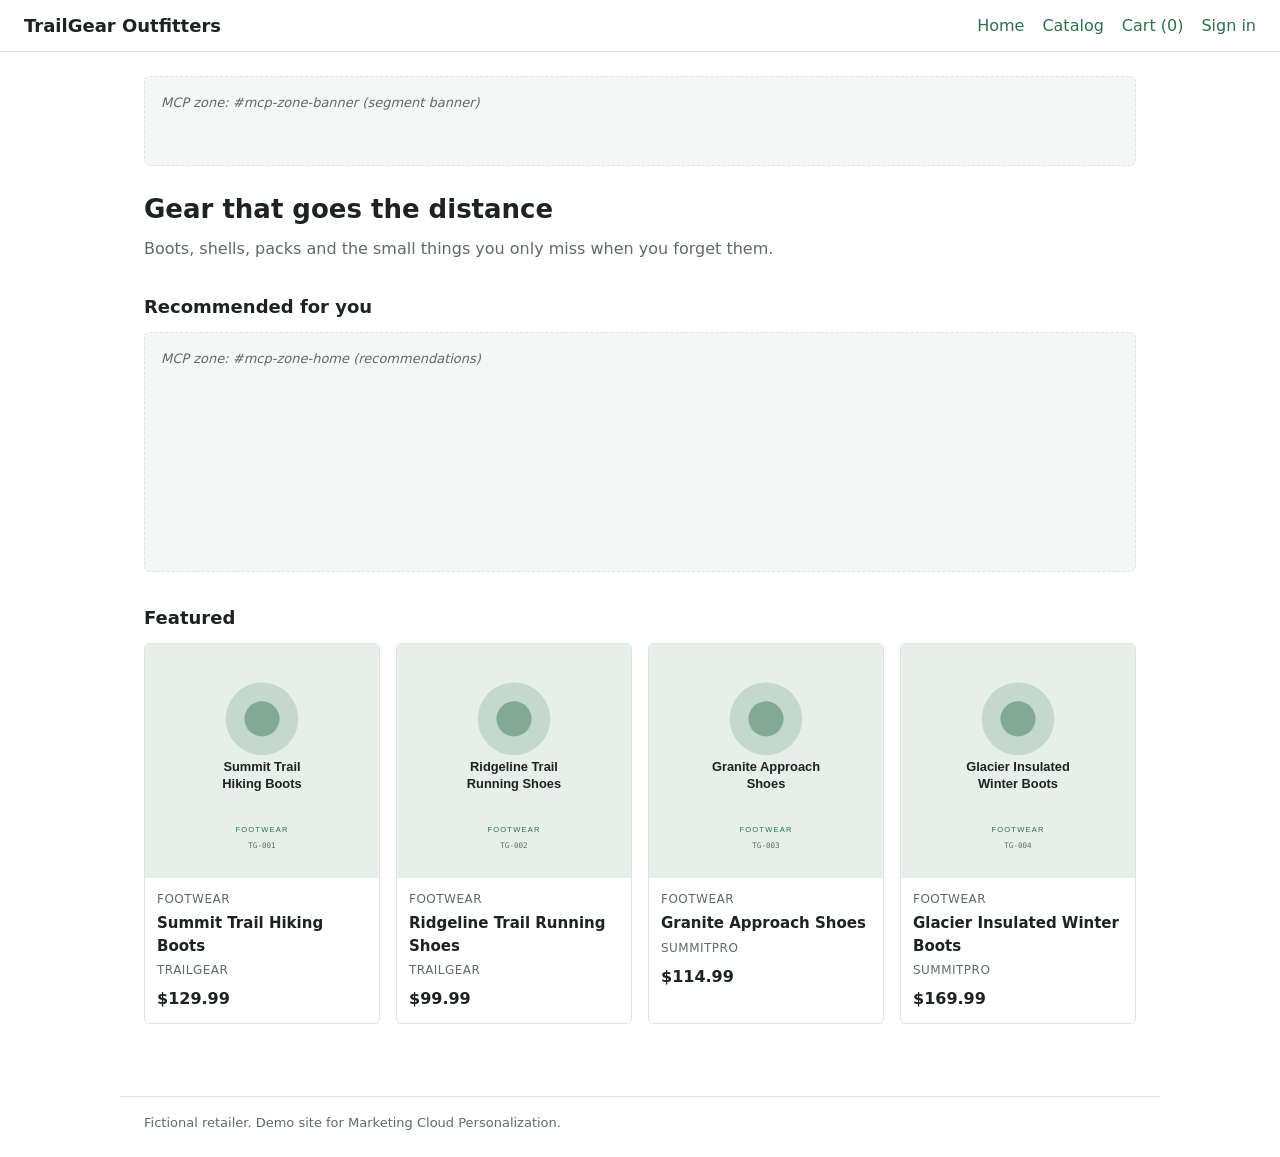
<file: index.html>
<!DOCTYPE html>
<html lang="en">
<head>
<meta charset="utf-8">
<meta name="viewport" content="width=device-width, initial-scale=1">
<title>TrailGear Outfitters</title>
<link rel="stylesheet" href="assets/css/style.css">
<!-- Data layer first. window.TG must exist before the beacon initialises
     (PLAN 1.2 / Appendix A). datalayer.js injects the beacon itself once
     window.TG is complete - do not add a beacon <script> tag here. -->
<script src="assets/js/datalayer.js" data-page-type="home"></script>
</head>
<body>

<header>
  <a class="brand" href="index.html">TrailGear Outfitters</a>
  <nav>
    <a href="index.html">Home</a>
    <a href="catalog.html">Catalog</a>
    <a href="cart.html">Cart (<span id="cart-count">0</span>)</a>
    <a href="signin.html" id="nav-user">Sign in</a>
  </nav>
</header>

<main>
  <!-- Zone: segment-driven banner (PLAN 4.3). Empty until a campaign targets it. -->
  <div class="mcp-zone banner" id="mcp-zone-banner" data-zone-label="MCP zone: #mcp-zone-banner (segment banner)"></div>

  <h1>Gear that goes the distance</h1>
  <p class="lede">Boots, shells, packs and the small things you only miss when you forget them.</p>

  <!-- Zone: recommendations, e.g. Recently Viewed (PLAN 4.2). -->
  <h2>Recommended for you</h2>
  <div class="mcp-zone" id="mcp-zone-home" data-zone-label="MCP zone: #mcp-zone-home (recommendations)"></div>

  <!-- Static, not personalised. Kept separate from the zones above so the demo
       never confuses hard-coded content with MCP output. -->
  <h2>Featured</h2>
  <div class="grid" id="featured-grid"></div>
</main>

<footer>Fictional retailer. Demo site for Marketing Cloud Personalization.</footer>

<script src="assets/js/app.js"></script>
</body>
</html>
</file>
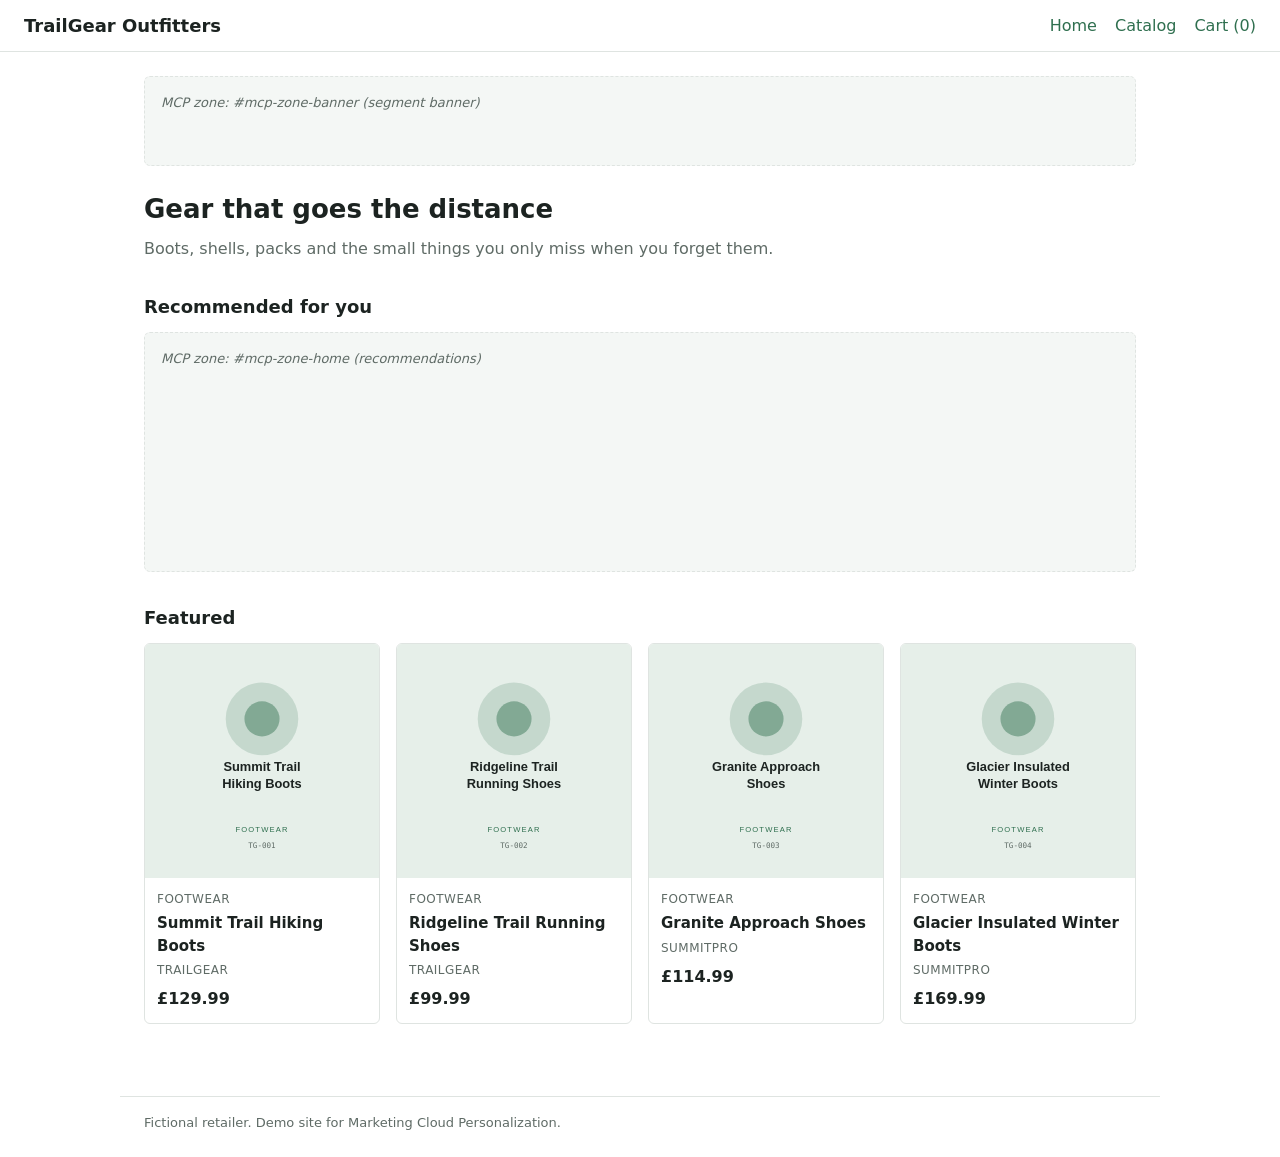
<file: mcp-demo-trailgear/index.html>
<!DOCTYPE html>
<html lang="en">
<head>
<meta charset="utf-8">
<meta name="viewport" content="width=device-width, initial-scale=1">
<title>TrailGear Outfitters</title>
<link rel="stylesheet" href="assets/css/style.css">
<!-- Data layer first. window.TG must exist before the beacon initialises
     (PLAN 1.2 / Appendix A). datalayer.js injects the beacon itself once
     window.TG is complete - do not add a beacon <script> tag here. -->
<script src="assets/js/datalayer.js" data-page-type="home"></script>
</head>
<body>

<header>
  <a class="brand" href="index.html">TrailGear Outfitters</a>
  <nav>
    <a href="index.html">Home</a>
    <a href="catalog.html">Catalog</a>
    <a href="cart.html">Cart (<span id="cart-count">0</span>)</a>
  </nav>
</header>

<main>
  <!-- Zone: segment-driven banner (PLAN 4.3). Empty until a campaign targets it. -->
  <div class="mcp-zone banner" id="mcp-zone-banner" data-zone-label="MCP zone: #mcp-zone-banner (segment banner)"></div>

  <h1>Gear that goes the distance</h1>
  <p class="lede">Boots, shells, packs and the small things you only miss when you forget them.</p>

  <!-- Zone: recommendations, e.g. Recently Viewed (PLAN 4.2). -->
  <h2>Recommended for you</h2>
  <div class="mcp-zone" id="mcp-zone-home" data-zone-label="MCP zone: #mcp-zone-home (recommendations)"></div>

  <!-- Static, not personalised. Kept separate from the zones above so the demo
       never confuses hard-coded content with MCP output. -->
  <h2>Featured</h2>
  <div class="grid" id="featured-grid"></div>
</main>

<footer>Fictional retailer. Demo site for Marketing Cloud Personalization.</footer>

<script src="assets/js/app.js"></script>
</body>
</html>
</file>
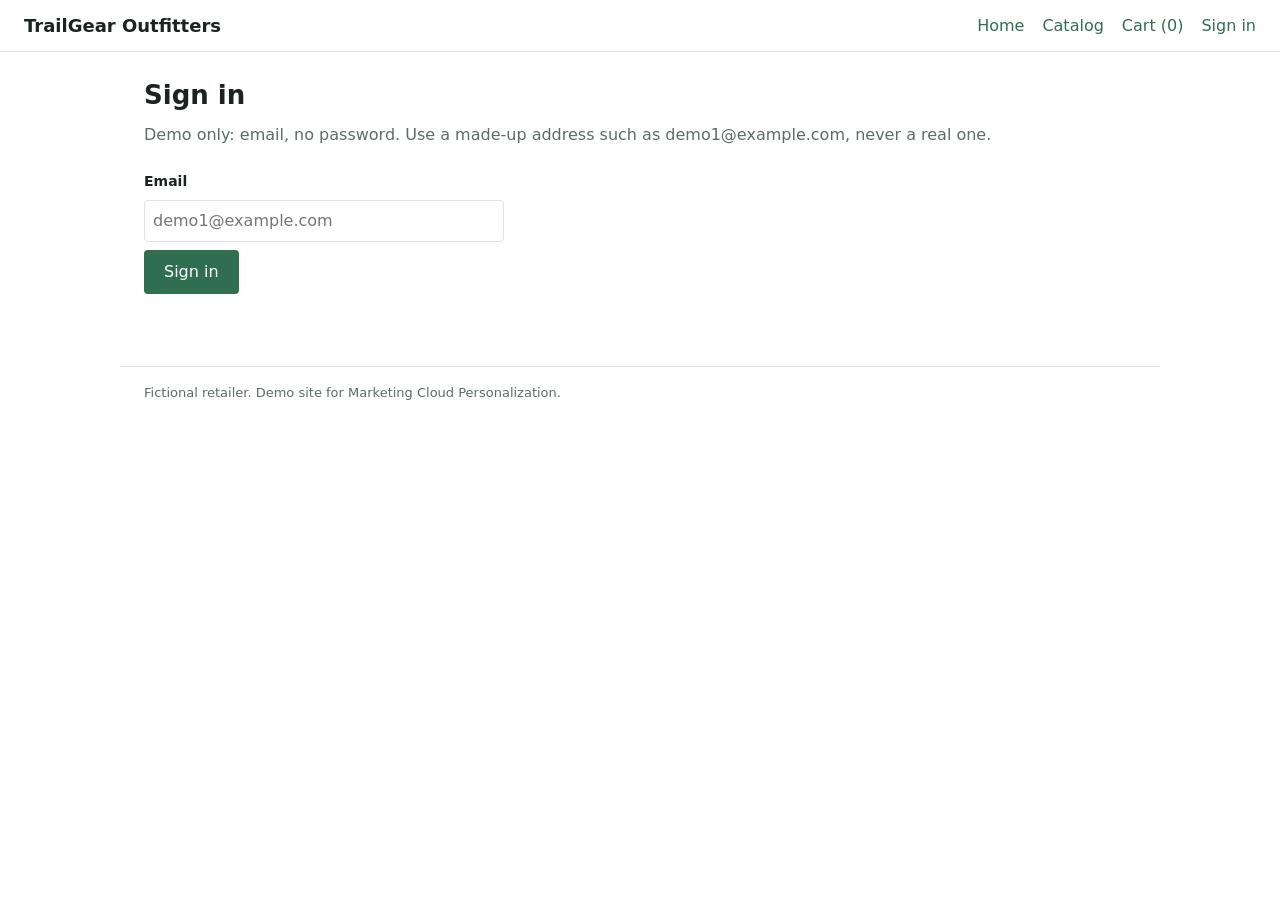
<file: signin.html>
<!DOCTYPE html>
<html lang="en">
<head>
<meta charset="utf-8">
<meta name="viewport" content="width=device-width, initial-scale=1">
<title>Sign in | TrailGear Outfitters</title>
<link rel="stylesheet" href="assets/css/style.css">
<!-- pageType "signin". Submitting the form is what triggers identity
     resolution: app.js stores the email via window.TG.signIn(), and the
     sitemap's submit listener sends it to MCP (PLAN 7). -->
<script src="assets/js/datalayer.js" data-page-type="signin"></script>
</head>
<body>

<header>
  <a class="brand" href="index.html">TrailGear Outfitters</a>
  <nav>
    <a href="index.html">Home</a>
    <a href="catalog.html">Catalog</a>
    <a href="cart.html">Cart (<span id="cart-count">0</span>)</a>
    <a href="signin.html" id="nav-user">Sign in</a>
  </nav>
</header>

<main>
  <h1>Sign in</h1>
  <p class="lede">Demo only: email, no password. Use a made-up address such as demo1@example.com, never a real one.</p>

  <!-- In the initial HTML, not created by app.js, so the sitemap's submit
       listener (PLAN 7.3) always has an element to bind to. type="email" and
       required are the only validation: the browser blocks the submit event
       itself, so neither app.js nor the sitemap ever sees a bad address. -->
  <form id="signin-form" class="signin-form">
    <label for="signin-email">Email</label>
    <input id="signin-email" name="email" type="email" required autocomplete="email" placeholder="demo1@example.com">
    <button type="submit">Sign in</button>
  </form>

  <div id="signin-status" class="signin-status" hidden>
    <p>Signed in as <strong id="signin-email-display"></strong></p>
    <button id="signout-btn" type="button">Sign out</button>
  </div>
</main>

<footer>Fictional retailer. Demo site for Marketing Cloud Personalization.</footer>

<script src="assets/js/app.js"></script>
</body>
</html>
</file>
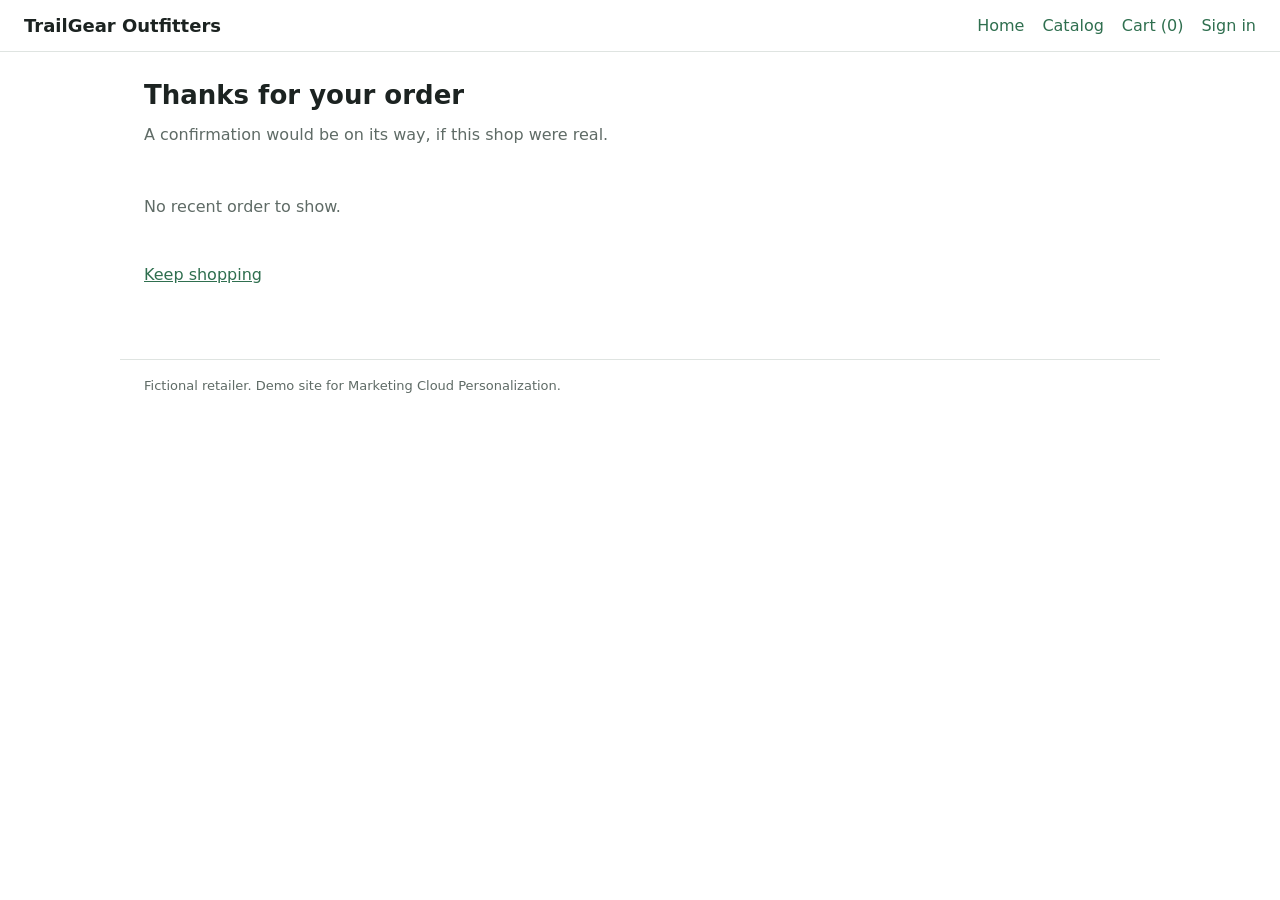
<file: thankyou.html>
<!DOCTYPE html>
<html lang="en">
<head>
<meta charset="utf-8">
<meta name="viewport" content="width=device-width, initial-scale=1">
<title>Order confirmed | TrailGear Outfitters</title>
<link rel="stylesheet" href="assets/css/style.css">
<!-- pageType "order". datalayer.js reads sessionStorage.tg_order and exposes it
     as window.TG.order only if it has not already been tracked, which is what
     stops a refresh re-firing the purchase interaction (PLAN 1.4). -->
<script src="assets/js/datalayer.js" data-page-type="order"></script>
</head>
<body>

<header>
  <a class="brand" href="index.html">TrailGear Outfitters</a>
  <nav>
    <a href="index.html">Home</a>
    <a href="catalog.html">Catalog</a>
    <a href="cart.html">Cart (<span id="cart-count">0</span>)</a>
    <a href="signin.html" id="nav-user">Sign in</a>
  </nav>
</header>

<main>
  <h1>Thanks for your order</h1>
  <p class="lede">A confirmation would be on its way, if this shop were real.</p>

  <div id="order-summary"></div>

  <div class="actions">
    <a href="catalog.html">Keep shopping</a>
  </div>
</main>

<footer>Fictional retailer. Demo site for Marketing Cloud Personalization.</footer>

<script src="assets/js/app.js"></script>
</body>
</html>
</file>
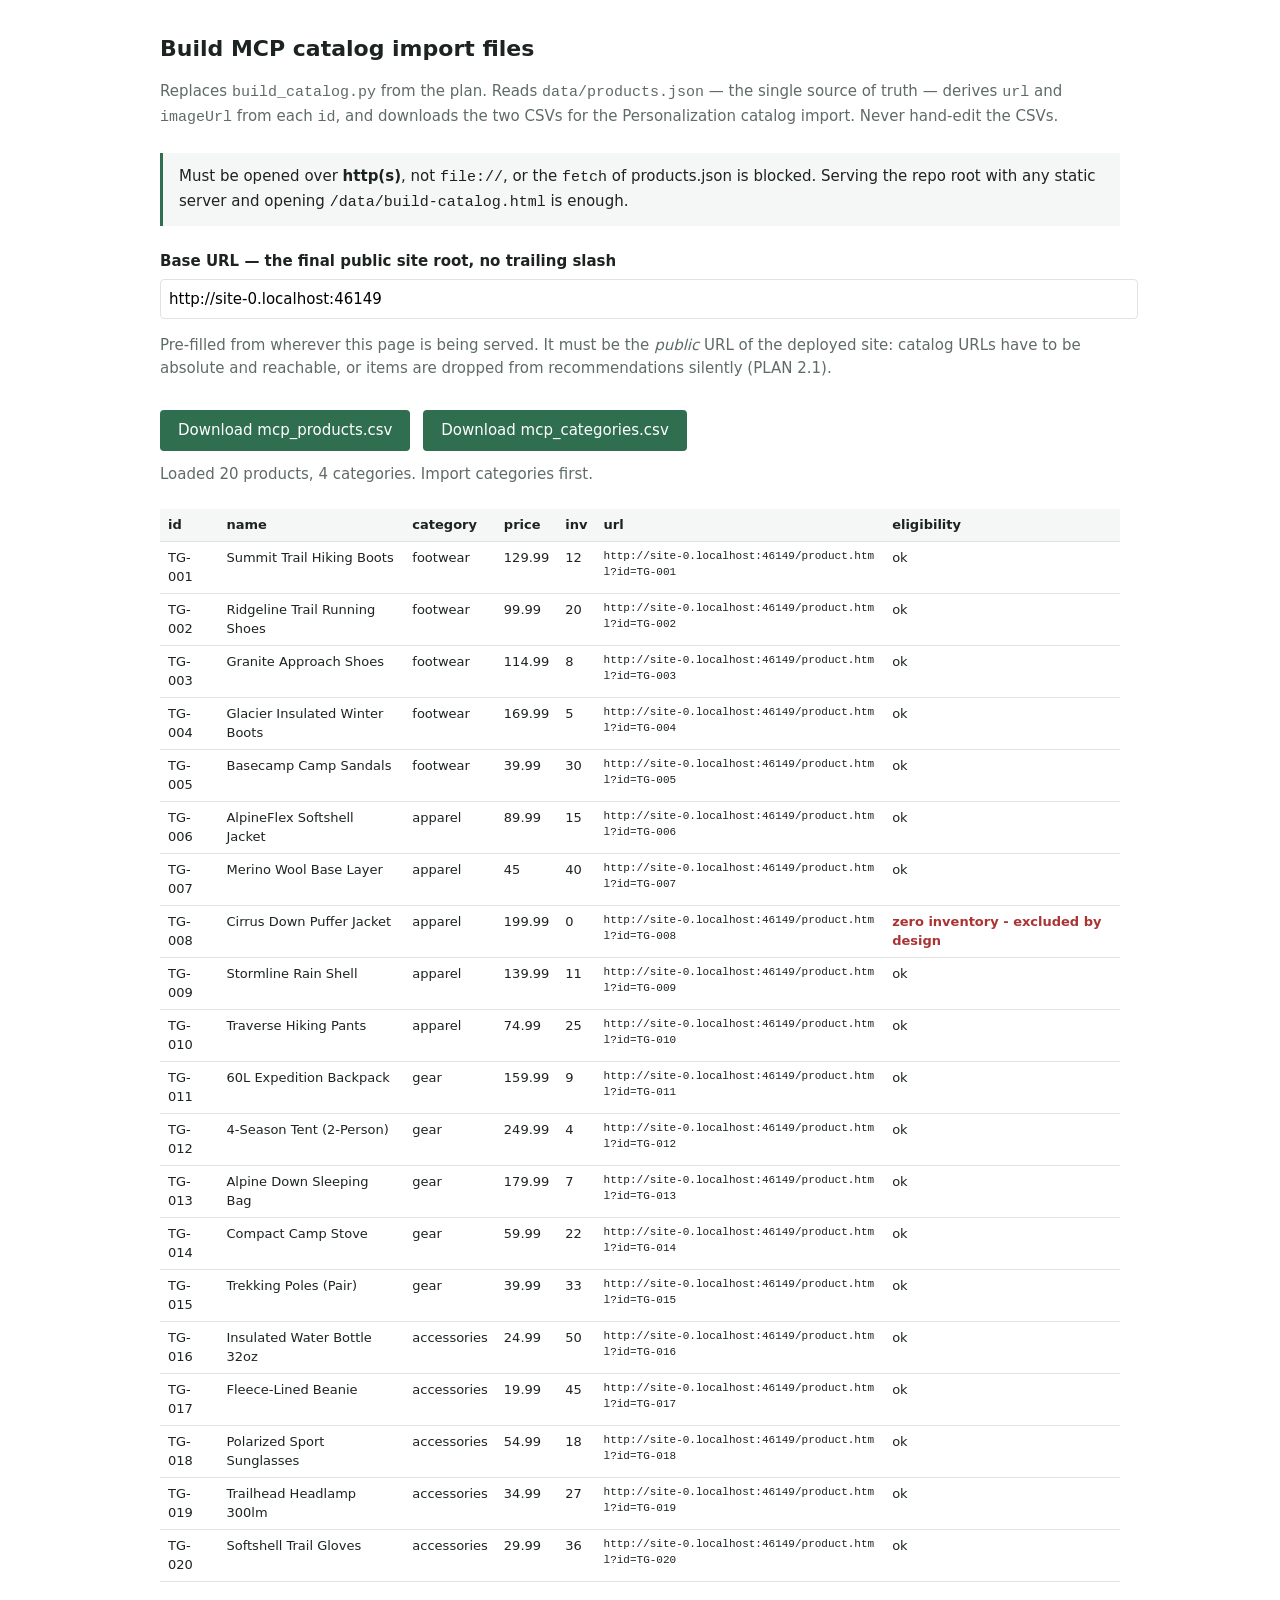
<file: data/build-catalog.html>
<!DOCTYPE html>
<html lang="en">
<head>
<meta charset="utf-8">
<meta name="viewport" content="width=device-width, initial-scale=1">
<title>Build MCP catalog files</title>
<style>
  body { font: 15px/1.5 system-ui, "Segoe UI", Arial, sans-serif; max-width: 960px; margin: 32px auto; padding: 0 24px; color: #1c2321; }
  h1 { font-size: 22px; }
  p.lede { color: #5f6b66; }
  label { display: block; font-weight: 600; margin: 20px 0 6px; }
  input[type=url] { width: 100%; padding: 8px; font: inherit; border: 1px solid #dfe4e1; border-radius: 4px; }
  button { font: inherit; padding: 9px 18px; border: 0; border-radius: 4px; background: #2f6f4f; color: #fff; cursor: pointer; margin: 16px 8px 0 0; }
  button:disabled { background: #5f6b66; cursor: not-allowed; }
  table { border-collapse: collapse; width: 100%; margin-top: 24px; font-size: 13px; }
  th, td { border-bottom: 1px solid #dfe4e1; padding: 6px 8px; text-align: left; vertical-align: top; }
  th { background: #f4f7f5; }
  td.url { font-family: ui-monospace, Consolas, monospace; font-size: 11px; word-break: break-all; }
  .bad { color: #a33; font-weight: 700; }
  .note { background: #f4f7f5; border-left: 3px solid #2f6f4f; padding: 12px 16px; margin: 24px 0; }
  #status { margin-top: 12px; color: #5f6b66; }
</style>
</head>
<body>

<h1>Build MCP catalog import files</h1>
<p class="lede">
  Replaces <code>build_catalog.py</code> from the plan. Reads
  <code>data/products.json</code> &mdash; the single source of truth &mdash; derives
  <code>url</code> and <code>imageUrl</code> from each <code>id</code>, and downloads the two
  CSVs for the Personalization catalog import. Never hand-edit the CSVs.
</p>

<div class="note">
  Must be opened over <strong>http(s)</strong>, not <code>file://</code>, or the
  <code>fetch</code> of products.json is blocked. Serving the repo root with any static
  server and opening <code>/data/build-catalog.html</code> is enough.
</div>

<label for="base">Base URL &mdash; the final public site root, no trailing slash</label>
<input type="url" id="base" placeholder="https://&lt;chaitanyacodetoclick&gt;.github.io/mcp-demo-trailgear">
<p class="lede">
  Pre-filled from wherever this page is being served. It must be the
  <em>public</em> URL of the deployed site: catalog URLs have to be absolute and
  reachable, or items are dropped from recommendations silently (PLAN 2.1).
</p>

<button id="btn-products" disabled>Download mcp_products.csv</button>
<button id="btn-categories" disabled>Download mcp_categories.csv</button>
<div id="status">Loading products.json&hellip;</div>

<table id="preview"></table>

<script>
(function () {
  "use strict";

  // Must stay identical to the derivation in assets/js/datalayer.js. If the two
  // ever disagree, the IDs and URLs the sitemap tracks will not match the
  // imported catalog and zones render empty with no explanation (PLAN 2.3).
  var CATEGORIES = {
    footwear: "Footwear",
    apparel: "Apparel",
    gear: "Gear",
    accessories: "Accessories"
  };

  function productUrl(base, id) { return base + "/product.html?id=" + encodeURIComponent(id); }
  function imageUrl(base, id) { return base + "/assets/img/" + encodeURIComponent(id) + ".svg"; }
  function categoryUrl(base, id) { return base + "/catalog.html?category=" + encodeURIComponent(id); }

  var baseInput = document.getElementById("base");
  var status = document.getElementById("status");
  var preview = document.getElementById("preview");
  var btnProducts = document.getElementById("btn-products");
  var btnCategories = document.getElementById("btn-categories");
  var products = [];

  baseInput.value = new URL("..", window.location.href).href.replace(/\/+$/, "");

  function base() { return baseInput.value.trim().replace(/\/+$/, ""); }

  // RFC 4180: quote every cell, double any embedded quote. Descriptions contain
  // commas, so unquoted output would silently shift columns.
  function cell(value) {
    return '"' + String(value == null ? "" : value).replace(/"/g, '""') + '"';
  }
  function toCsv(headers, rows) {
    return [headers.join(",")]
      .concat(rows.map(function (r) { return r.map(cell).join(","); }))
      .join("\r\n") + "\r\n";
  }

  function download(filename, text) {
    var blob = new Blob([text], { type: "text/csv;charset=utf-8" });
    var link = document.createElement("a");
    link.href = URL.createObjectURL(blob);
    link.download = filename;
    document.body.appendChild(link);
    link.click();
    document.body.removeChild(link);
    URL.revokeObjectURL(link.href);
  }

  //var PRODUCT_HEADERS = ["id", "name", "url", "imageUrl", "description",
  //                       "price", "brand", "inventoryCount", "categoryId"];
  var PRODUCT_HEADERS = [
    "id",
    "attribute:name",
    "attribute:url",
    "attribute:imageUrl",
    "attribute:description",
    "attribute:price",
    "attribute:brand",
    "attribute:inventoryCount",
    "attribute:categoryId"
];

  function productRows() {
    var b = base();
    return products.map(function (p) {
      return [p.id, p.name, productUrl(b, p.id), imageUrl(b, p.id), p.description,
              p.price, p.brand, p.inventoryCount, p.categoryId];
    });
  }

  function categoryRows() {
    var b = base();
    return Object.keys(CATEGORIES).map(function (id) {
      return [id, CATEGORIES[id], categoryUrl(b, id)];
    });
  }

  // PLAN 2.1 eligibility: a product needs name, id, url, imageUrl, price and a
  // non-zero-or-null inventory to be returned by a recipe. Anything missing is
  // dropped silently, so it is worth seeing before importing rather than after.
  function eligibility(p) {
    var missing = ["id", "name", "price", "categoryId", "description"].filter(function (f) {
      return p[f] === undefined || p[f] === null || p[f] === "";
    });
    if (missing.length) return "missing " + missing.join(", ");
    if (p.inventoryCount === 0) return "zero inventory - excluded by design";
    return "";
  }

  function renderPreview() {
    var rows = productRows();
    var html = "<tr><th>id</th><th>name</th><th>category</th><th>price</th><th>inv</th><th>url</th><th>eligibility</th></tr>";
    rows.forEach(function (r, i) {
      var note = eligibility(products[i]);
      html += "<tr><td>" + r[0] + "</td><td>" + r[1] + "</td><td>" + r[8] +
              "</td><td>" + r[5] + "</td><td>" + r[7] +
              "</td><td class='url'>" + r[2] + "</td><td class='" +
              (note ? "bad" : "") + "'>" + (note || "ok") + "</td></tr>";
    });
    preview.innerHTML = html;
  }

  baseInput.addEventListener("input", function () {
    if (products.length) renderPreview();
  });

  btnProducts.addEventListener("click", function () {
    download("mcp_products.csv", toCsv(PRODUCT_HEADERS, productRows()));
  });
  btnCategories.addEventListener("click", function () {
    download("mcp_categories.csv", toCsv(["id", "name", "url"], categoryRows()));
  });

  fetch("products.json", { cache: "no-cache" })
    .then(function (res) {
      if (!res.ok) throw new Error("products.json " + res.status);
      return res.json();
    })
    .then(function (list) {
      products = list;
      btnProducts.disabled = false;
      btnCategories.disabled = false;
      status.textContent = "Loaded " + products.length + " products, " +
        Object.keys(CATEGORIES).length + " categories. Import categories first.";
      renderPreview();
    })
    .catch(function (err) {
      status.innerHTML = "<span class='bad'>Could not load products.json: " +
        err.message + ". Serve the repo over http rather than opening the file directly.</span>";
    });
})();
</script>

</body>
</html>
</file>
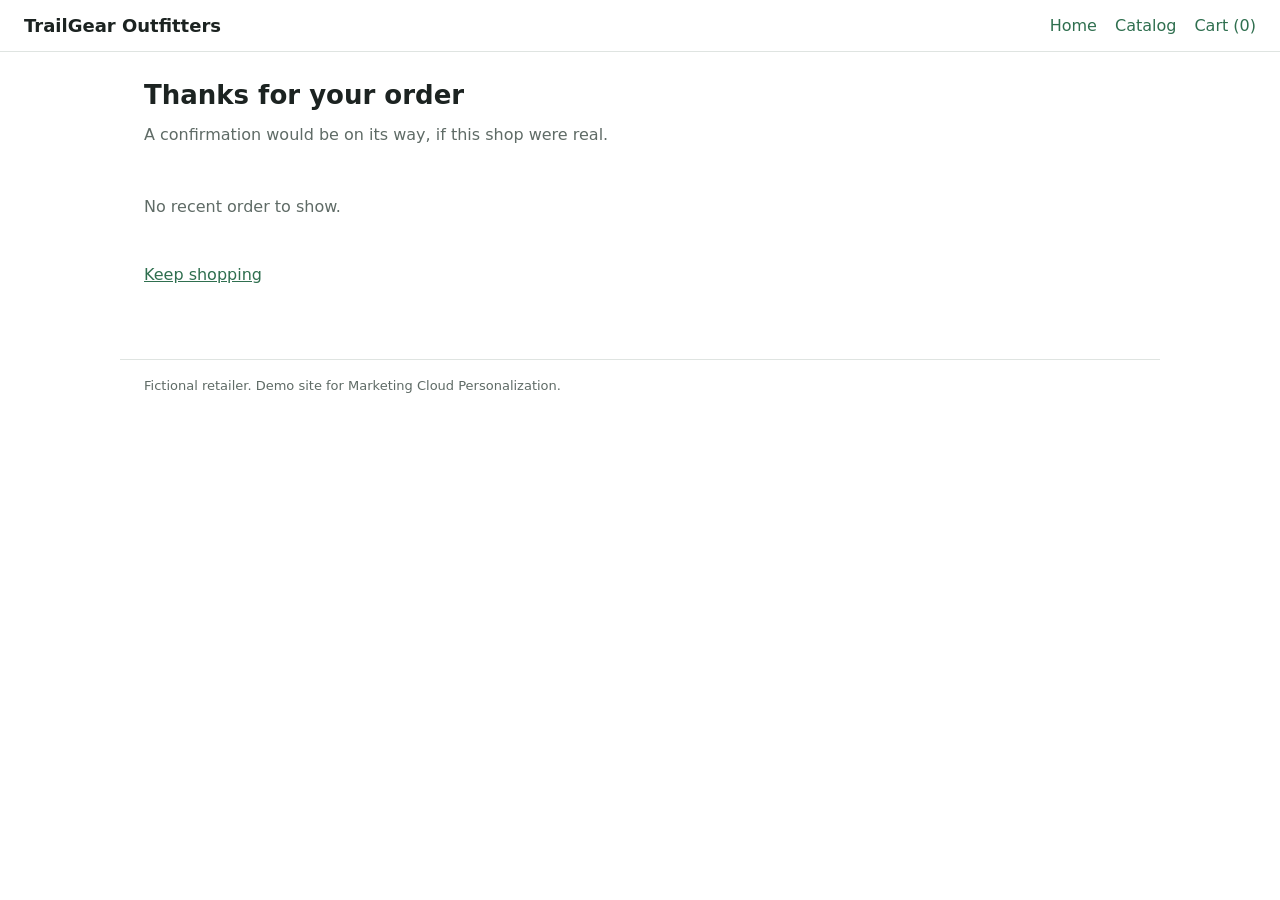
<file: mcp-demo-trailgear/thankyou.html>
<!DOCTYPE html>
<html lang="en">
<head>
<meta charset="utf-8">
<meta name="viewport" content="width=device-width, initial-scale=1">
<title>Order confirmed | TrailGear Outfitters</title>
<link rel="stylesheet" href="assets/css/style.css">
<!-- pageType "order". datalayer.js reads sessionStorage.tg_order and exposes it
     as window.TG.order only if it has not already been tracked, which is what
     stops a refresh re-firing the purchase interaction (PLAN 1.4). -->
<script src="assets/js/datalayer.js" data-page-type="order"></script>
</head>
<body>

<header>
  <a class="brand" href="index.html">TrailGear Outfitters</a>
  <nav>
    <a href="index.html">Home</a>
    <a href="catalog.html">Catalog</a>
    <a href="cart.html">Cart (<span id="cart-count">0</span>)</a>
  </nav>
</header>

<main>
  <h1>Thanks for your order</h1>
  <p class="lede">A confirmation would be on its way, if this shop were real.</p>

  <div id="order-summary"></div>

  <div class="actions">
    <a href="catalog.html">Keep shopping</a>
  </div>
</main>

<footer>Fictional retailer. Demo site for Marketing Cloud Personalization.</footer>

<script src="assets/js/app.js"></script>
</body>
</html>
</file>
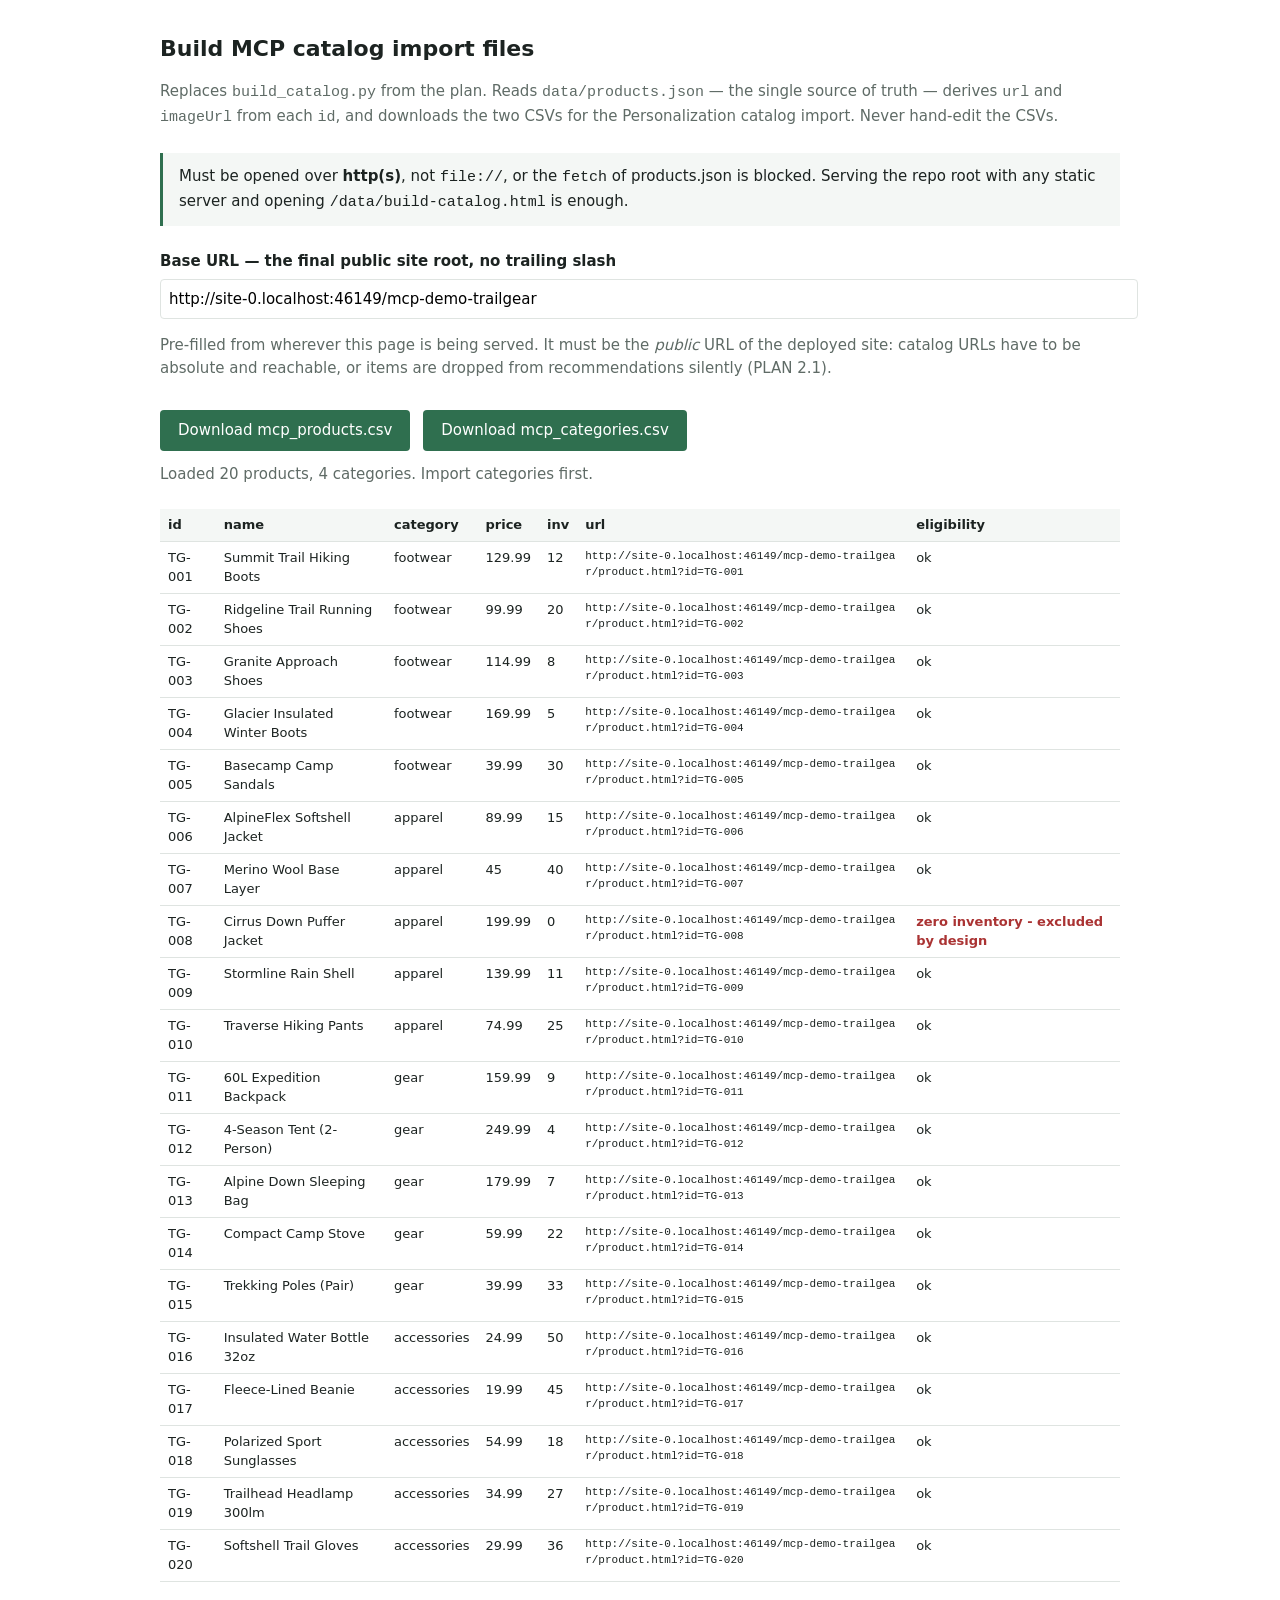
<file: mcp-demo-trailgear/data/build-catalog.html>
<!DOCTYPE html>
<html lang="en">
<head>
<meta charset="utf-8">
<meta name="viewport" content="width=device-width, initial-scale=1">
<title>Build MCP catalog files</title>
<style>
  body { font: 15px/1.5 system-ui, "Segoe UI", Arial, sans-serif; max-width: 960px; margin: 32px auto; padding: 0 24px; color: #1c2321; }
  h1 { font-size: 22px; }
  p.lede { color: #5f6b66; }
  label { display: block; font-weight: 600; margin: 20px 0 6px; }
  input[type=url] { width: 100%; padding: 8px; font: inherit; border: 1px solid #dfe4e1; border-radius: 4px; }
  button { font: inherit; padding: 9px 18px; border: 0; border-radius: 4px; background: #2f6f4f; color: #fff; cursor: pointer; margin: 16px 8px 0 0; }
  button:disabled { background: #5f6b66; cursor: not-allowed; }
  table { border-collapse: collapse; width: 100%; margin-top: 24px; font-size: 13px; }
  th, td { border-bottom: 1px solid #dfe4e1; padding: 6px 8px; text-align: left; vertical-align: top; }
  th { background: #f4f7f5; }
  td.url { font-family: ui-monospace, Consolas, monospace; font-size: 11px; word-break: break-all; }
  .bad { color: #a33; font-weight: 700; }
  .note { background: #f4f7f5; border-left: 3px solid #2f6f4f; padding: 12px 16px; margin: 24px 0; }
  #status { margin-top: 12px; color: #5f6b66; }
</style>
</head>
<body>

<h1>Build MCP catalog import files</h1>
<p class="lede">
  Replaces <code>build_catalog.py</code> from the plan. Reads
  <code>data/products.json</code> &mdash; the single source of truth &mdash; derives
  <code>url</code> and <code>imageUrl</code> from each <code>id</code>, and downloads the two
  CSVs for the Personalization catalog import. Never hand-edit the CSVs.
</p>

<div class="note">
  Must be opened over <strong>http(s)</strong>, not <code>file://</code>, or the
  <code>fetch</code> of products.json is blocked. Serving the repo root with any static
  server and opening <code>/data/build-catalog.html</code> is enough.
</div>

<label for="base">Base URL &mdash; the final public site root, no trailing slash</label>
<input type="url" id="base" placeholder="https://&lt;username&gt;.github.io/mcp-demo-trailgear">
<p class="lede">
  Pre-filled from wherever this page is being served. It must be the
  <em>public</em> URL of the deployed site: catalog URLs have to be absolute and
  reachable, or items are dropped from recommendations silently (PLAN 2.1).
</p>

<button id="btn-products" disabled>Download mcp_products.csv</button>
<button id="btn-categories" disabled>Download mcp_categories.csv</button>
<div id="status">Loading products.json&hellip;</div>

<table id="preview"></table>

<script>
(function () {
  "use strict";

  // Must stay identical to the derivation in assets/js/datalayer.js. If the two
  // ever disagree, the IDs and URLs the sitemap tracks will not match the
  // imported catalog and zones render empty with no explanation (PLAN 2.3).
  var CATEGORIES = {
    footwear: "Footwear",
    apparel: "Apparel",
    gear: "Gear",
    accessories: "Accessories"
  };

  function productUrl(base, id) { return base + "/product.html?id=" + encodeURIComponent(id); }
  function imageUrl(base, id) { return base + "/assets/img/" + encodeURIComponent(id) + ".svg"; }
  function categoryUrl(base, id) { return base + "/catalog.html?category=" + encodeURIComponent(id); }

  var baseInput = document.getElementById("base");
  var status = document.getElementById("status");
  var preview = document.getElementById("preview");
  var btnProducts = document.getElementById("btn-products");
  var btnCategories = document.getElementById("btn-categories");
  var products = [];

  baseInput.value = new URL("..", window.location.href).href.replace(/\/+$/, "");

  function base() { return baseInput.value.trim().replace(/\/+$/, ""); }

  // RFC 4180: quote every cell, double any embedded quote. Descriptions contain
  // commas, so unquoted output would silently shift columns.
  function cell(value) {
    return '"' + String(value == null ? "" : value).replace(/"/g, '""') + '"';
  }
  function toCsv(headers, rows) {
    return [headers.join(",")]
      .concat(rows.map(function (r) { return r.map(cell).join(","); }))
      .join("\r\n") + "\r\n";
  }

  function download(filename, text) {
    var blob = new Blob([text], { type: "text/csv;charset=utf-8" });
    var link = document.createElement("a");
    link.href = URL.createObjectURL(blob);
    link.download = filename;
    document.body.appendChild(link);
    link.click();
    document.body.removeChild(link);
    URL.revokeObjectURL(link.href);
  }

  var PRODUCT_HEADERS = ["id", "name", "url", "imageUrl", "description",
                         "price", "brand", "inventoryCount", "categoryId"];

  function productRows() {
    var b = base();
    return products.map(function (p) {
      return [p.id, p.name, productUrl(b, p.id), imageUrl(b, p.id), p.description,
              p.price, p.brand, p.inventoryCount, p.categoryId];
    });
  }

  function categoryRows() {
    var b = base();
    return Object.keys(CATEGORIES).map(function (id) {
      return [id, CATEGORIES[id], categoryUrl(b, id)];
    });
  }

  // PLAN 2.1 eligibility: a product needs name, id, url, imageUrl, price and a
  // non-zero-or-null inventory to be returned by a recipe. Anything missing is
  // dropped silently, so it is worth seeing before importing rather than after.
  function eligibility(p) {
    var missing = ["id", "name", "price", "categoryId", "description"].filter(function (f) {
      return p[f] === undefined || p[f] === null || p[f] === "";
    });
    if (missing.length) return "missing " + missing.join(", ");
    if (p.inventoryCount === 0) return "zero inventory - excluded by design";
    return "";
  }

  function renderPreview() {
    var rows = productRows();
    var html = "<tr><th>id</th><th>name</th><th>category</th><th>price</th><th>inv</th><th>url</th><th>eligibility</th></tr>";
    rows.forEach(function (r, i) {
      var note = eligibility(products[i]);
      html += "<tr><td>" + r[0] + "</td><td>" + r[1] + "</td><td>" + r[8] +
              "</td><td>" + r[5] + "</td><td>" + r[7] +
              "</td><td class='url'>" + r[2] + "</td><td class='" +
              (note ? "bad" : "") + "'>" + (note || "ok") + "</td></tr>";
    });
    preview.innerHTML = html;
  }

  baseInput.addEventListener("input", function () {
    if (products.length) renderPreview();
  });

  btnProducts.addEventListener("click", function () {
    download("mcp_products.csv", toCsv(PRODUCT_HEADERS, productRows()));
  });
  btnCategories.addEventListener("click", function () {
    download("mcp_categories.csv", toCsv(["id", "name", "url"], categoryRows()));
  });

  fetch("products.json", { cache: "no-cache" })
    .then(function (res) {
      if (!res.ok) throw new Error("products.json " + res.status);
      return res.json();
    })
    .then(function (list) {
      products = list;
      btnProducts.disabled = false;
      btnCategories.disabled = false;
      status.textContent = "Loaded " + products.length + " products, " +
        Object.keys(CATEGORIES).length + " categories. Import categories first.";
      renderPreview();
    })
    .catch(function (err) {
      status.innerHTML = "<span class='bad'>Could not load products.json: " +
        err.message + ". Serve the repo over http rather than opening the file directly.</span>";
    });
})();
</script>

</body>
</html>
</file>
<file: assets/css/style.css>
/* TrailGear Outfitters - deliberately minimal. Visual design is out of scope
   (PLAN scope guardrail); this exists so the MCP zones are legible on screen. */

:root {
  --ink: #1c2321;
  --muted: #5f6b66;
  --line: #dfe4e1;
  --bg: #ffffff;
  --accent: #2f6f4f;
  --zone: #f4f7f5;
  --warn: #a33;
}

* { box-sizing: border-box; }

body {
  margin: 0;
  font: 16px/1.5 system-ui, -apple-system, "Segoe UI", Arial, sans-serif;
  color: var(--ink);
  background: var(--bg);
}

a { color: var(--accent); }

/* ------------------------------------------------------------------ chrome */

header {
  border-bottom: 1px solid var(--line);
  padding: 12px 24px;
  display: flex;
  align-items: center;
  gap: 24px;
}

.brand {
  font-weight: 700;
  font-size: 18px;
  text-decoration: none;
  color: var(--ink);
}

nav { display: flex; gap: 18px; margin-left: auto; }
nav a { text-decoration: none; }

main { max-width: 1040px; margin: 0 auto; padding: 24px; }

footer {
  max-width: 1040px;
  margin: 48px auto 24px;
  padding: 16px 24px 0;
  border-top: 1px solid var(--line);
  color: var(--muted);
  font-size: 13px;
}

h1 { font-size: 26px; margin: 0 0 8px; }
h2 { font-size: 18px; margin: 32px 0 12px; }
.lede { color: var(--muted); margin: 0 0 24px; }

/* ------------------------------------------------------------- MCP zones */

/* Present in the initial HTML and given a fixed min-height so the page does
   not jump when personalised content lands (PLAN 1.3). */
.mcp-zone {
  min-height: 240px;
  border: 1px dashed var(--line);
  border-radius: 6px;
  background: var(--zone);
  padding: 16px;
}

.mcp-zone.banner { min-height: 90px; margin-bottom: 24px; }

.mcp-zone:empty::after {
  content: attr(data-zone-label);
  display: block;
  color: var(--muted);
  font-size: 13px;
  font-style: italic;
}

/* ------------------------------------------------------------------- grid */

.grid {
  display: grid;
  grid-template-columns: repeat(auto-fill, minmax(210px, 1fr));
  gap: 16px;
}

.card {
  border: 1px solid var(--line);
  border-radius: 6px;
  overflow: hidden;
  text-decoration: none;
  color: inherit;
  display: block;
  background: var(--bg);
}

.card:hover { border-color: var(--accent); }
.card-img { width: 100%; aspect-ratio: 1; object-fit: cover; display: block; }
.card-body { padding: 12px; }
.card-cat, .card-brand, .cart-sku, .detail-sku {
  margin: 0;
  font-size: 12px;
  color: var(--muted);
  text-transform: uppercase;
  letter-spacing: .04em;
}
.card-name { margin: 4px 0; font-size: 15px; }
.card-price, .detail-price { margin: 8px 0 0; font-weight: 700; }
.detail-price { font-size: 22px; }
.badge-oos { margin: 8px 0 0; font-size: 12px; color: var(--warn); font-weight: 700; }

.cat-filters { display: flex; gap: 12px; flex-wrap: wrap; margin-bottom: 20px; }
.cat-filter { font-size: 14px; }
.cat-filter.active { font-weight: 700; text-decoration: none; color: var(--ink); }

/* ---------------------------------------------------------------- product */

#product-detail {
  display: grid;
  grid-template-columns: minmax(0, 320px) minmax(0, 1fr);
  gap: 32px;
  align-items: start;
}

.detail-img { width: 100%; border: 1px solid var(--line); border-radius: 6px; }
.detail-name { margin: 4px 0 8px; }
.detail-desc { color: var(--muted); }
.detail-stock { font-size: 14px; }

button {
  font: inherit;
  padding: 10px 20px;
  border: 0;
  border-radius: 4px;
  background: var(--accent);
  color: #fff;
  cursor: pointer;
}
button:disabled { background: var(--muted); cursor: not-allowed; }

.link-btn {
  background: none;
  color: var(--muted);
  padding: 4px 0;
  text-decoration: underline;
  font-size: 13px;
}

/* ------------------------------------------------------------ cart / order */

.cart-row, .order-row {
  display: flex;
  align-items: center;
  gap: 16px;
  padding: 12px 0;
  border-bottom: 1px solid var(--line);
}

.cart-img { width: 72px; height: 72px; border-radius: 4px; }
.cart-info { flex: 1; }
.cart-name { display: block; font-weight: 600; }
.cart-price { margin: 4px 0 0; }
.cart-controls { display: flex; flex-direction: column; align-items: flex-end; gap: 4px; }
.cart-qty { width: 64px; padding: 6px; border: 1px solid var(--line); border-radius: 4px; }

#cart-summary, .order-total {
  display: flex;
  justify-content: space-between;
  padding: 16px 0;
  font-weight: 700;
  font-size: 18px;
}
.order-row { justify-content: space-between; }
.order-total { border-bottom: 0; }
.order-id { font-family: ui-monospace, Consolas, monospace; color: var(--muted); }

.empty { color: var(--muted); padding: 24px 0; }

.load-error {
  border: 1px solid var(--warn);
  border-left-width: 4px;
  border-radius: 4px;
  padding: 16px 20px;
  color: var(--ink);
  grid-column: 1 / -1;
}
.load-error strong { color: var(--warn); }
.load-error p { margin: 6px 0 0; }
.actions { margin-top: 20px; display: flex; gap: 16px; align-items: center; }

/* ---------------------------------------------------------------- sign in */

.signin-form { display: flex; flex-direction: column; gap: 8px; max-width: 360px; }
.signin-form label { font-size: 14px; font-weight: 600; }
.signin-form input { font: inherit; padding: 8px; border: 1px solid var(--line); border-radius: 4px; }
.signin-form button { align-self: flex-start; }
.signin-form[hidden] { display: none; } /* display:flex above would override [hidden] */
.signin-status p { margin: 0 0 12px; }

@media (max-width: 720px) {
  #product-detail { grid-template-columns: 1fr; }
}
</file>
<file: mcp-demo-trailgear/assets/css/style.css>
/* TrailGear Outfitters - deliberately minimal. Visual design is out of scope
   (PLAN scope guardrail); this exists so the MCP zones are legible on screen. */

:root {
  --ink: #1c2321;
  --muted: #5f6b66;
  --line: #dfe4e1;
  --bg: #ffffff;
  --accent: #2f6f4f;
  --zone: #f4f7f5;
  --warn: #a33;
}

* { box-sizing: border-box; }

body {
  margin: 0;
  font: 16px/1.5 system-ui, -apple-system, "Segoe UI", Arial, sans-serif;
  color: var(--ink);
  background: var(--bg);
}

a { color: var(--accent); }

/* ------------------------------------------------------------------ chrome */

header {
  border-bottom: 1px solid var(--line);
  padding: 12px 24px;
  display: flex;
  align-items: center;
  gap: 24px;
}

.brand {
  font-weight: 700;
  font-size: 18px;
  text-decoration: none;
  color: var(--ink);
}

nav { display: flex; gap: 18px; margin-left: auto; }
nav a { text-decoration: none; }

main { max-width: 1040px; margin: 0 auto; padding: 24px; }

footer {
  max-width: 1040px;
  margin: 48px auto 24px;
  padding: 16px 24px 0;
  border-top: 1px solid var(--line);
  color: var(--muted);
  font-size: 13px;
}

h1 { font-size: 26px; margin: 0 0 8px; }
h2 { font-size: 18px; margin: 32px 0 12px; }
.lede { color: var(--muted); margin: 0 0 24px; }

/* ------------------------------------------------------------- MCP zones */

/* Present in the initial HTML and given a fixed min-height so the page does
   not jump when personalised content lands (PLAN 1.3). */
.mcp-zone {
  min-height: 240px;
  border: 1px dashed var(--line);
  border-radius: 6px;
  background: var(--zone);
  padding: 16px;
}

.mcp-zone.banner { min-height: 90px; margin-bottom: 24px; }

.mcp-zone:empty::after {
  content: attr(data-zone-label);
  display: block;
  color: var(--muted);
  font-size: 13px;
  font-style: italic;
}

/* ------------------------------------------------------------------- grid */

.grid {
  display: grid;
  grid-template-columns: repeat(auto-fill, minmax(210px, 1fr));
  gap: 16px;
}

.card {
  border: 1px solid var(--line);
  border-radius: 6px;
  overflow: hidden;
  text-decoration: none;
  color: inherit;
  display: block;
  background: var(--bg);
}

.card:hover { border-color: var(--accent); }
.card-img { width: 100%; aspect-ratio: 1; object-fit: cover; display: block; }
.card-body { padding: 12px; }
.card-cat, .card-brand, .cart-sku, .detail-sku {
  margin: 0;
  font-size: 12px;
  color: var(--muted);
  text-transform: uppercase;
  letter-spacing: .04em;
}
.card-name { margin: 4px 0; font-size: 15px; }
.card-price, .detail-price { margin: 8px 0 0; font-weight: 700; }
.detail-price { font-size: 22px; }
.badge-oos { margin: 8px 0 0; font-size: 12px; color: var(--warn); font-weight: 700; }

.cat-filters { display: flex; gap: 12px; flex-wrap: wrap; margin-bottom: 20px; }
.cat-filter { font-size: 14px; }
.cat-filter.active { font-weight: 700; text-decoration: none; color: var(--ink); }

/* ---------------------------------------------------------------- product */

#product-detail {
  display: grid;
  grid-template-columns: minmax(0, 320px) minmax(0, 1fr);
  gap: 32px;
  align-items: start;
}

.detail-img { width: 100%; border: 1px solid var(--line); border-radius: 6px; }
.detail-name { margin: 4px 0 8px; }
.detail-desc { color: var(--muted); }
.detail-stock { font-size: 14px; }

button {
  font: inherit;
  padding: 10px 20px;
  border: 0;
  border-radius: 4px;
  background: var(--accent);
  color: #fff;
  cursor: pointer;
}
button:disabled { background: var(--muted); cursor: not-allowed; }

.link-btn {
  background: none;
  color: var(--muted);
  padding: 4px 0;
  text-decoration: underline;
  font-size: 13px;
}

/* ------------------------------------------------------------ cart / order */

.cart-row, .order-row {
  display: flex;
  align-items: center;
  gap: 16px;
  padding: 12px 0;
  border-bottom: 1px solid var(--line);
}

.cart-img { width: 72px; height: 72px; border-radius: 4px; }
.cart-info { flex: 1; }
.cart-name { display: block; font-weight: 600; }
.cart-price { margin: 4px 0 0; }
.cart-controls { display: flex; flex-direction: column; align-items: flex-end; gap: 4px; }
.cart-qty { width: 64px; padding: 6px; border: 1px solid var(--line); border-radius: 4px; }

#cart-summary, .order-total {
  display: flex;
  justify-content: space-between;
  padding: 16px 0;
  font-weight: 700;
  font-size: 18px;
}
.order-row { justify-content: space-between; }
.order-total { border-bottom: 0; }
.order-id { font-family: ui-monospace, Consolas, monospace; color: var(--muted); }

.empty { color: var(--muted); padding: 24px 0; }
.actions { margin-top: 20px; display: flex; gap: 16px; align-items: center; }

@media (max-width: 720px) {
  #product-detail { grid-template-columns: 1fr; }
}
</file>
